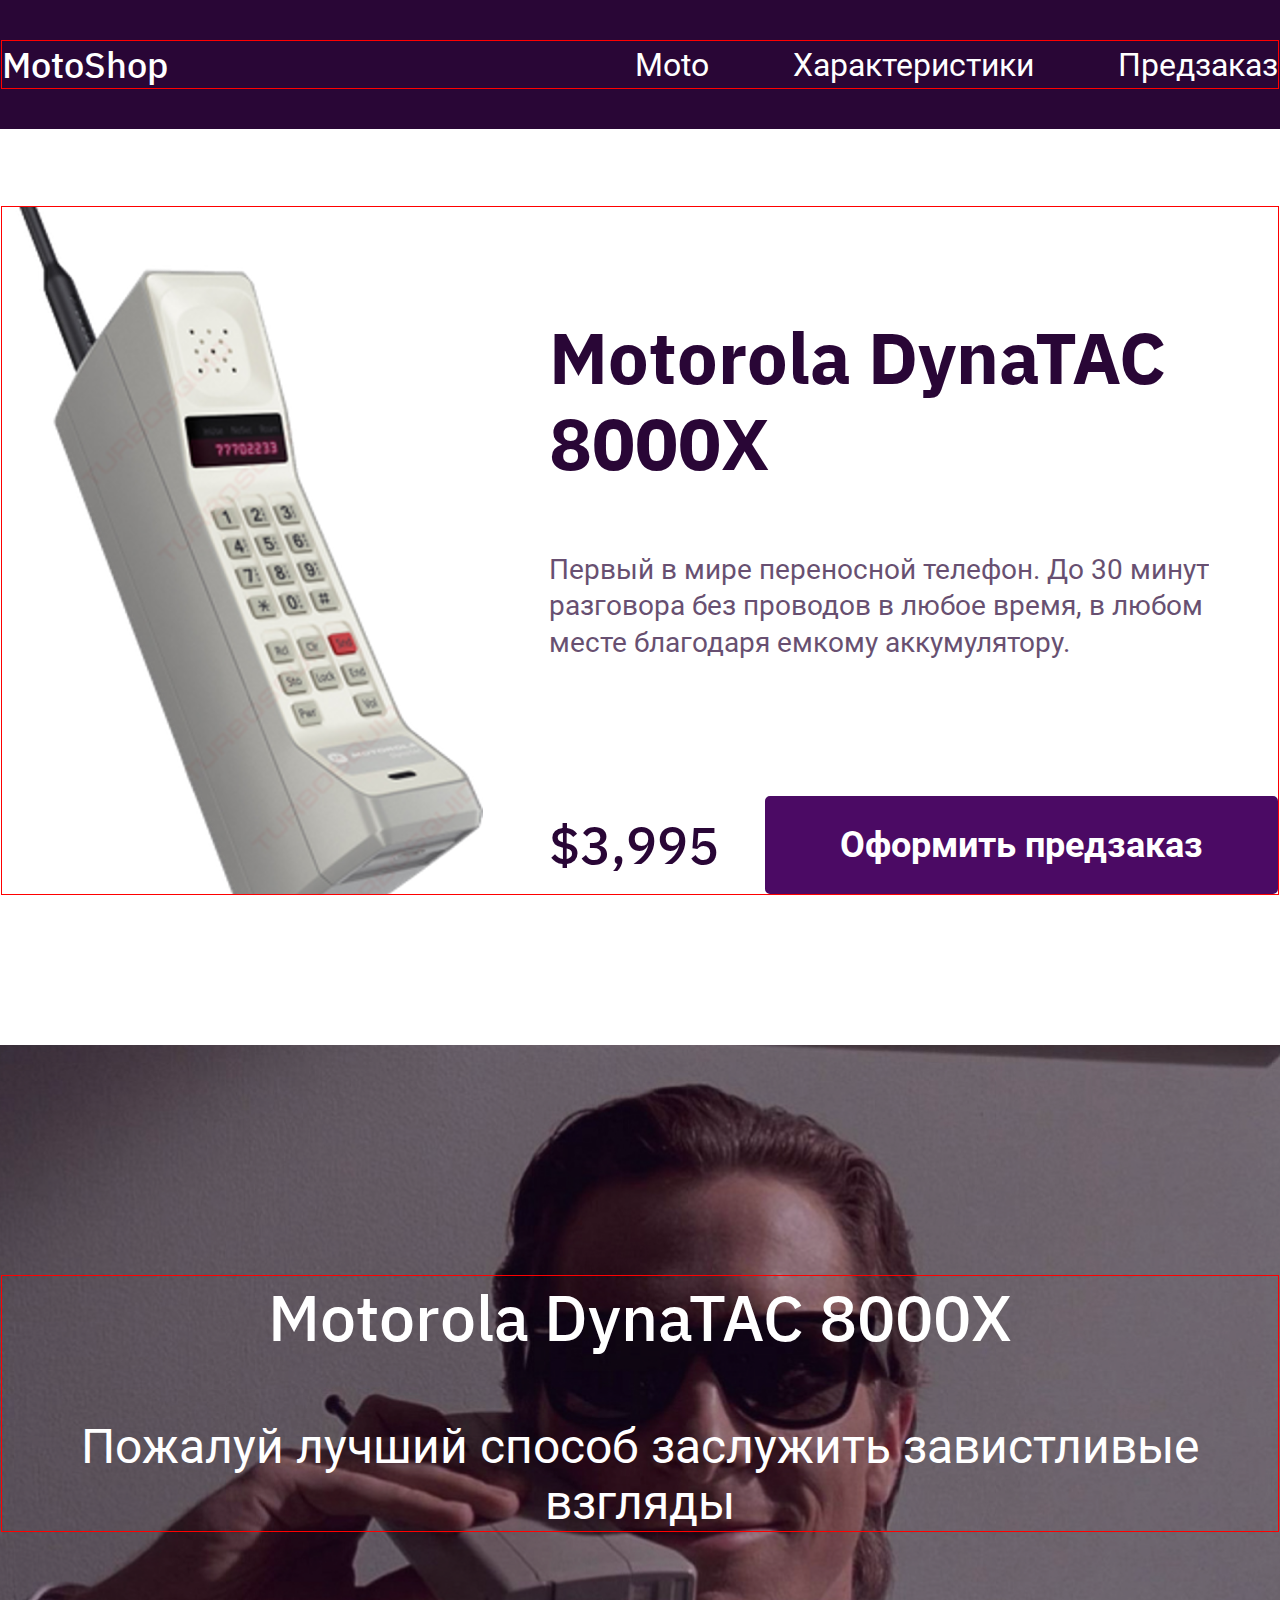
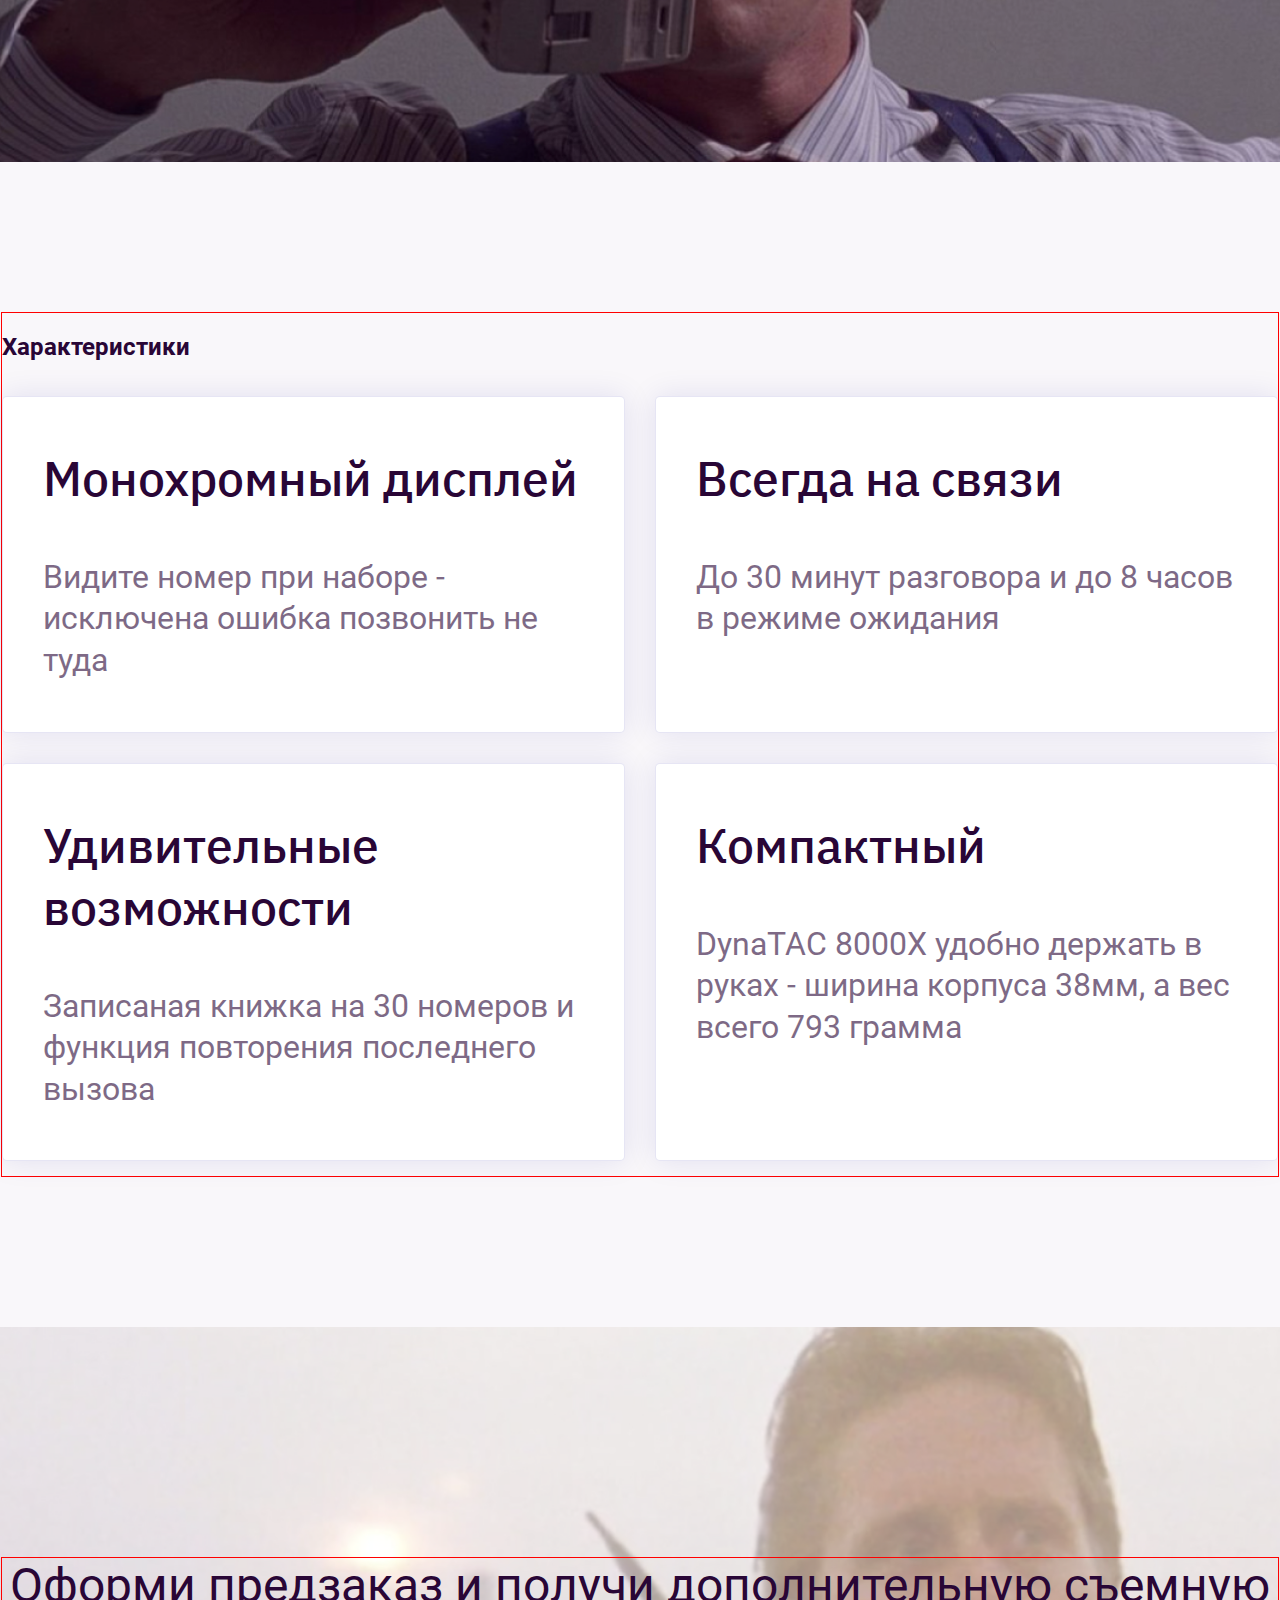
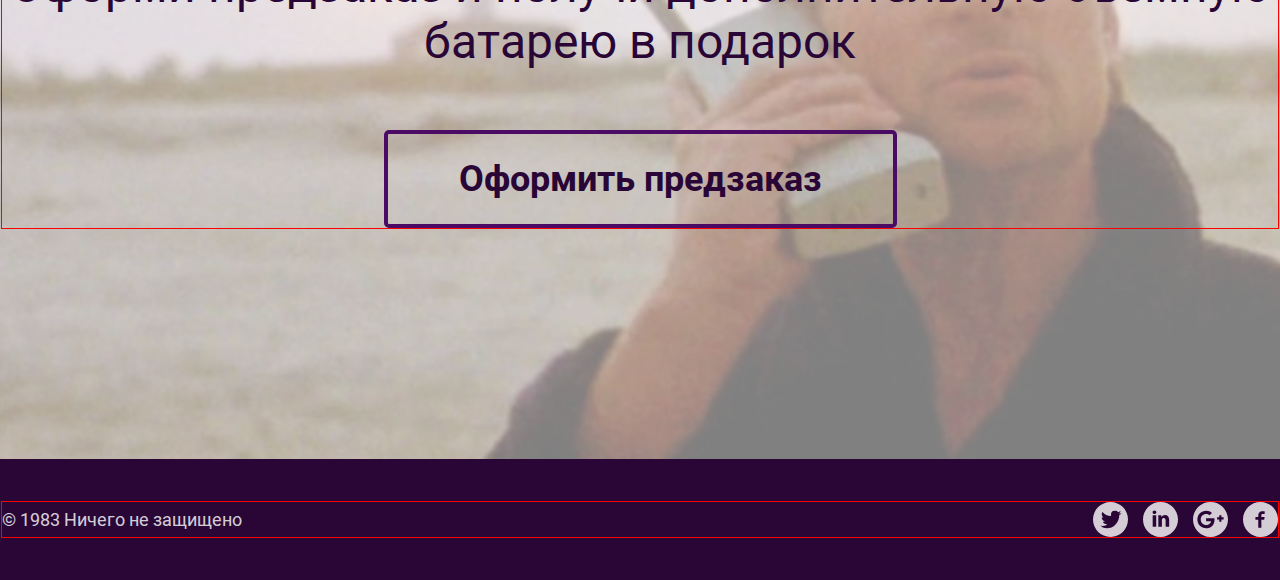
<file: index.html>
<!DOCTYPE html>
<html lang="en">

<head>
  <meta charset="UTF-8">
  <meta http-equiv="X-UA-Compatible" content="IE=edge">
  <meta name="viewport" content="width=device-width, initial-scale=1.0">
  <title> Moto landing </title>
  <link rel="stylesheet" href="styles/style.css">
</head>

<body>
  <header class="header">
    <div class="container">

      <div class="header-wrap">
        <a href="#" class="logo">MotoShop</a>
        <nav class="menu">
          <ul class="menu-list">
            <li class="menu-item">
              <a href="#" class="menu-link">Moto</a>
            </li>
            <li class="menu-item">
              <a href="#" class="menu-link">Характеристики</a>
            </li>
            <li class="menu-item">
              <a href="#" class="menu-link">Предзаказ</a>
            </li>
          </ul>
        </nav>
      </div>

    </div>
  </header>

  <main class="main">
    <section class="product">

      <div class="container">

        <div class="product-wrap">
          <div class="product-photo">
            <img src="images/moto-phone.png" alt="" class="product-pic">
          </div>

          <div class="product-info">
            <h1 class="product-title">Motorola DynaTAC 8000X</h1>
            <p>Первый в мире переносной телефон.
              До 30 минут разговора без проводов в любое время, в любом месте благодаря емкому аккумулятору.</p>
            <div class="product-order">
              <span class="product-price">$3,995</span>
              <a href="#" class="btn">Оформить предзаказ</a>
            </div>
          </div>
        </div>

      </div>

    </section>

    <section class="slogan">
      <div class="slogan-fade">
        <div class="container">
          <h2 class="slogan-title">Motorola DynaTAC 8000X</h2>
          <p class="slogan-text">Пожалуй лучший способ заслужить завистливые взгляды</p>
        </div>
      </div>
    </section>

    <section class="features">
      <div class="container">
        <h2 class="features-title">Характеристики</h2>

        <div class="features-list">
          <div class="features-item">
            <div class="features-card">
              <h3 class="features-heading">Монохромный дисплей</h3>
              <p class="features-desc">Видите номер при наборе - исключена ошибка позвонить не туда</p>
            </div>
          </div>
          <div class="features-item">
            <div class="features-card">
              <h3 class="features-heading">Всегда на связи</h3>
              <p class="features-desc">До 30 минут разговора и до 8 часов в режиме ожидания</p>
            </div>
          </div>
          <div class="features-item">
            <div class="features-card">
              <h3 class="features-heading">Удивительные возможности</h3>
              <p class="features-desc">Записаная книжка на 30 номеров и функция повторения последнего вызова</p>
            </div>
          </div>
          <div class="features-item">
            <div class="features-card">
              <h3 class="features-heading">Компактный</h3>
              <p class="features-desc">DynaTAC 8000X удобно держать в руках - ширина корпуса 38мм, а вес всего 793
                грамма </p>
            </div>
          </div>
        </div>
      </div>
    </section>

    <div class="lead">
      <div class="lead-fade">
        <div class="container">
          <p class="lead-text">Оформи предзаказ и получи дополнительную съемную батарею в подарок</p>
          <button class="btn btn-transparent">Оформить предзаказ</button>
        </div>
      </div>
    </div>
  </main>

  <footer class="footer">
    <div class="container">
      <div class="footer-wrap">
        <p class="copyright">© 1983 Ничего не защищено</p>

        <ul class="social">
          <li class="social-item">
            <a href="#" style="background-image: url(images/icon-tw.svg);" class="social-link"
              title="Читай нас в twitter"></a>
          </li>
          <li class="social-item">
            <a href="#" style="background-image: url(images/icon-in.svg);" class="social-link" title="Мы в in"></a>
          </li>
          <li class="social-item">
            <a href="#" style="background-image: url(images/icon-google.svg);" class="social-link"
              title="Мы помним goggle+"></a>
          </li>
          <li class="social-item">
            <a href="#" style="background-image: url(images/icon-fb.svg);" class="social-link" title="Мы fb"></a>
          </li>
        </ul>
      </div>
    </div>
  </footer>

</body>

</html>
</file>
<file: styles/style.css>
/* ibm-plex-sans-500 - latin_cyrillic */
@font-face {
  font-family: "IBM Plex Sans";
  font-style: normal;
  font-weight: 500;
  src: local(""),
    url("../fonts/ibm-plex-sans-v13-latin_cyrillic-500.woff2") format("woff2"),
    /* Chrome 26+, Opera 23+, Firefox 39+ */
      url("../fonts/ibm-plex-sans-v13-latin_cyrillic-500.woff") format("woff"); /* Chrome 6+, Firefox 3.6+, IE 9+, Safari 5.1+ */
}

/* ibm-plex-sans-700 - latin_cyrillic */
@font-face {
  font-family: "IBM Plex Sans";
  font-style: normal;
  font-weight: 700;
  src: local(""),
    url("../fonts/ibm-plex-sans-v13-latin_cyrillic-700.woff2") format("woff2"),
    /* Chrome 26+, Opera 23+, Firefox 39+ */
      url("../fonts/ibm-plex-sans-v13-latin_cyrillic-700.woff") format("woff"); /* Chrome 6+, Firefox 3.6+, IE 9+, Safari 5.1+ */
}

/* roboto-regular - latin_cyrillic */
@font-face {
  font-family: "Roboto";
  font-style: normal;
  font-weight: 400;
  src: local(""),
    url("../fonts/roboto-v29-latin_cyrillic-regular.woff2") format("woff2"),
    /* Chrome 26+, Opera 23+, Firefox 39+ */
      url("../fonts/roboto-v29-latin_cyrillic-regular.woff") format("woff"); /* Chrome 6+, Firefox 3.6+, IE 9+, Safari 5.1+ */
}
/* roboto-700 - latin_cyrillic */
@font-face {
  font-family: "Roboto";
  font-style: normal;
  font-weight: 700;
  src: local(""),
    url("../fonts/roboto-v29-latin_cyrillic-700.woff2") format("woff2"),
    /* Chrome 26+, Opera 23+, Firefox 39+ */
      url("../fonts/roboto-v29-latin_cyrillic-700.woff") format("woff"); /* Chrome 6+, Firefox 3.6+, IE 9+, Safari 5.1+ */
}

/* common */
* {
  /* примени ко всем элементам */
  box-sizing: border-box;
}

body {
  margin: 0;
  font-family: Roboto, sans-serif;
  color: #290636;
}

img {
  display: block; /* убирает отступ под изображением */
  max-width: 100%;
}

.container {
  width: 1278px;
  margin: 0 auto;
  border: 1px solid #f00;
}

.btn {
  display: inline-block;
  min-width: 513px;
  padding: 24px;
  font-family: inherit;
  font-weight: 700;
  font-size: 36px;
  line-height: 42px;
  text-align: center;
  text-decoration: none;
  border-radius: 5px;
  border: 4px solid #4b0a64;
  background-color: #4b0a64;
  color: #fff;
  cursor: pointer;
}

.btn-transparent {
  color: #290636;
  background-color: rgba(0, 0, 0, 0);
}

/* header */
.header {
  padding: 40px 0;
  color: #fff;
  background-color: #290636;
}

.header-wrap {
  display: flex;
  justify-content: space-between;
  align-items: center;
}

.logo {
  font-family: "IBM Plex Sans", sans-serif;
  font-size: 36px;
  font-weight: 500;
  line-height: 47px;
  text-decoration: none;
  color: inherit;
}

.menu-list {
  padding: 0;
  margin: 0;
}

.menu-item {
  display: inline-block;
  margin-left: 80px;
}

.menu-link {
  font-size: 32px;
  line-height: 38px;
  text-decoration: none;
  color: inherit;
}

/* product */
.product {
  padding: 77px 0 150px 0;
}

.product-wrap {
  display: flex;
  align-items: flex-end;
  /* flex-wrap: wrap; */
}

.product-photo {
  width: 41.66%;
  padding-right: 15px;
}

.product-info {
  width: 58.33%;
  padding-left: 15px;
}

.product-title {
  margin-top: 0;
  font-family: "IBM Plex Sans", sans-serif;
  font-weight: 700;
  font-size: 72px;
  line-height: 120%;
}

.product-info p {
  margin-top: 65px;
  font-size: 28px;
  line-height: 130%;
  opacity: 0.7;
}

.product-order {
  display: flex;
  justify-content: space-between;
  align-items: center;
  margin-top: 135px;
}

.product-price {
  font-family: "IBM Plex Sans", sans-serif;
  font-weight: 500;
  font-size: 52px;
  line-height: 68px;
}

/* Slogan */
.slogan {
  margin: 0 auto;
  text-align: center;
  color: #fff;
  background-color: green;
  background-image: url("../images/slogan-bg.jpg");
  background-repeat: no-repeat;
  background-size: cover;
  background-position: center center;
}

.slogan-fade {
  padding: 230px 0;
  background-color: rgba(41, 6, 54, 0.3);
}

.slogan-title {
  margin-top: 0;
  margin-bottom: 60px;
  font-family: "IBM Plex Sans", sans-serif;
  font-weight: 500;
  font-size: 64px;
  line-height: 83px;
}

.slogan-text {
  margin-bottom: 0;
  font-size: 48px;
  line-height: 56px;
}

/* features */
.features {
  padding: 150px 0;
  background-color: rgba(75, 10, 100, 0.03);
}

.features-list {
  display: flex;
  flex-wrap: wrap;
  margin-left: -15px;
  margin-right: -15px;
}

.features-item {
  width: 50%;
  padding: 15px;
}

.features-card {
  height: 100%;
  padding: 50px 40px;
  background: #fff;
  border: 1px solid rgba(12, 0, 147, 0.1);
  box-shadow: 0px 0px 30px rgba(12, 0, 147, 0.1);
  border-radius: 5px;
}

.features-heading {
  margin-top: 0;
  font-family: "IBM Plex Sans", sans-serif;
  font-weight: 500;
  font-size: 48px;
  line-height: 62px;
}

.features-desc {
  margin-bottom: 0;
  font-weight: 400;
  font-size: 32px;
  line-height: 130%;
  opacity: 0.6;
}

/* lead */
.lead {
  text-align: center;
  background-image: url("../images/lead-bg.jpg");
  background-repeat: no-repeat;
  background-position: center;
  background-size: cover;
}

.lead-fade {
  padding: 230px 0;
  background-color: rgba(255, 255, 255, 0.5);
}

.lead-text {
  margin-top: 0;
  margin-bottom: 60px;
  font-weight: 400;
  font-size: 48px;
  line-height: 56px;
}

/* footer */
.footer {
  padding: 42px 0;
  color: #fff;
  background-color: #290636;
}

.footer-wrap {
  display: flex;
  justify-content: space-between;
  align-items: center;
}

.copyright {
  margin: 0;
  font-size: 18px;
  line-height: 21px;
  opacity: 0.8;
}

.social {
  display: flex;
  list-style: none;
  margin: 0;
  padding: 0;
}

.social-item {
  margin-left: 15px;
}

.social-link {
  display: block;
  width: 35px;
  height: 35px;
  background-repeat: no-repeat;
  background-size: contain;
}
</file>
